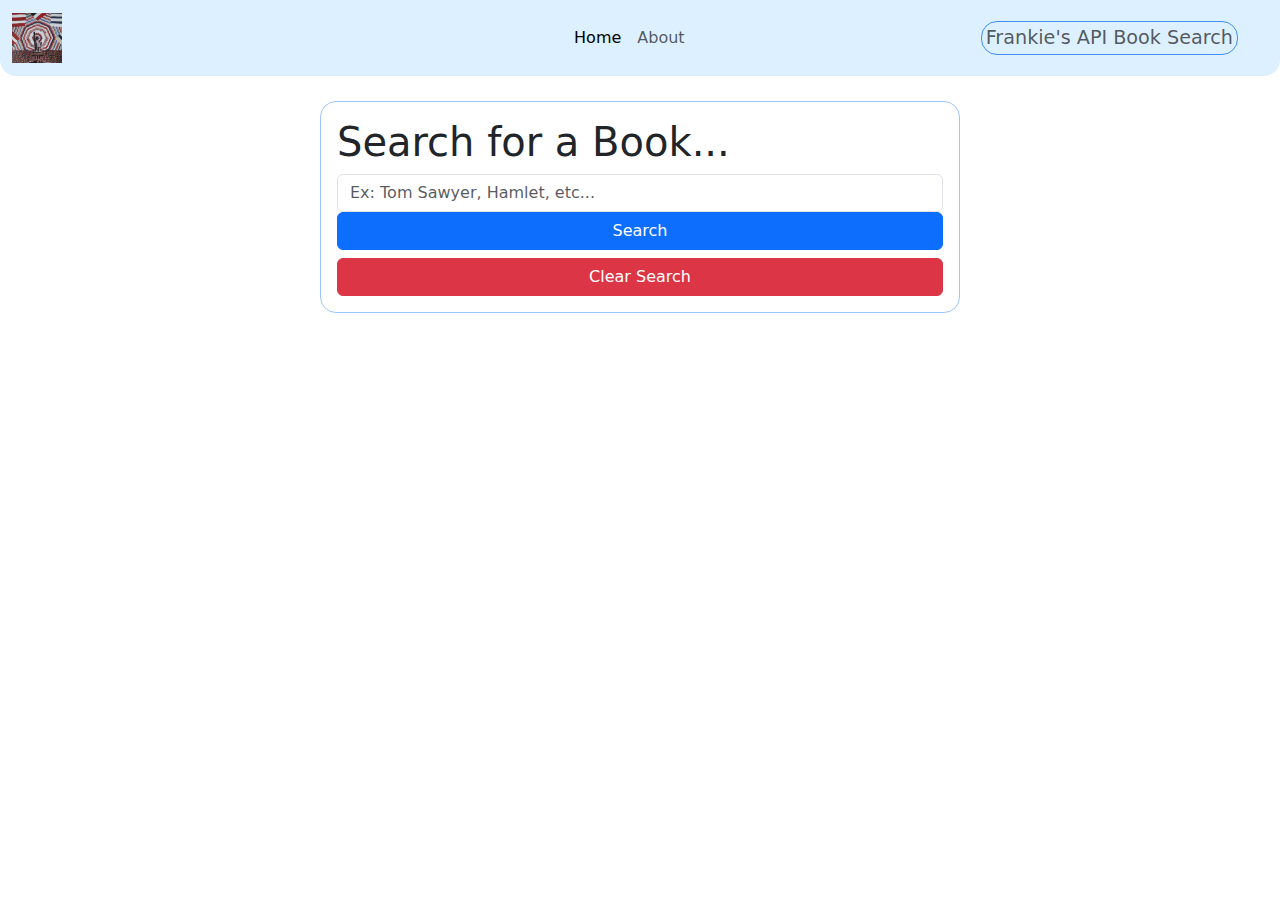
<file: index.html>
<!DOCTYPE html>
<html xmlns="http://www.w3.org/1999/xhtml" lang="en">
<head>
    <meta http-equiv="content-type" content="text/html; charset="UTF-8">
    <meta name="viewport" content="width=device-width, initial-scale=1.0">
    <title>Book API Project</title>
    <link rel="stylesheet" href="styles.css">
    <link 
        href="https://cdn.jsdelivr.net/npm/bootstrap@5.3.3/dist/css/bootstrap.min.css" 
        rel="stylesheet" 
        integrity="sha384-QWTKZyjpPEjISv5WaRU9OFeRpok6YctnYmDr5pNlyT2bRjXh0JMhjY6hW+ALEwIH" 
        crossorigin="anonymous">
</head>
<body>
    
    <nav class="navbar navbar-expand-lg rounded-bottom-4" style="background-color: rgb(221, 240, 255);">
        <div class="container-fluid">
            <a class="navbar-brand" href="https://github.com/Bonyony" target="_blank">
              <img src="images/PXL_20240416_173313282.jpeg" alt="Logo" width="50" height="50" class="d-inline-block">
            </a>
            <div class="navbar-nav" style="margin-left: 200px;">
                <a class="nav-link active" aria-current="page" href="index.html">Home</a>
                <a class="nav-link" href="about.html">About</a>
            </div>
              <span class="navbar-text mb-0 h1 border rounded-4 border-primary p-1 border-opacity-75" 
                style="font-size: 1.2rem; margin-right: 30px;">
                Frankie's API Book Search
            </span>
            
          </div>
    </nav>

    <section class="search">
        <div class="container border rounded-4 border-primary-subtle p-3 mb-2 border-opacity-75">
            <form>
                <h1 class="form-label">Search for a Book...</h1>
                <input class="form-control" id="search-input" placeholder="Ex: Tom Sawyer, Hamlet, etc..." required></input>
                <div class="d-grid gap-2 mx-auto">
                    <button class="btn btn-primary" id="search-button">Search</button>
                    <button class="btn btn-danger" id="clear-button" >Clear Search</button>
                </div>
            </form>
        </div>
    </section>

    <div id="result" class="row result-div">
        
    </div>
    
</body>
<script src="script.js"></script>
<script 
    src="https://cdn.jsdelivr.net/npm/bootstrap@5.3.3/dist/js/bootstrap.bundle.min.js" 
    integrity="sha384-YvpcrYf0tY3lHB60NNkmXc5s9fDVZLESaAA55NDzOxhy9GkcIdslK1eN7N6jIeHz" 
    crossorigin="anonymous">
</script>
</html>
</file>
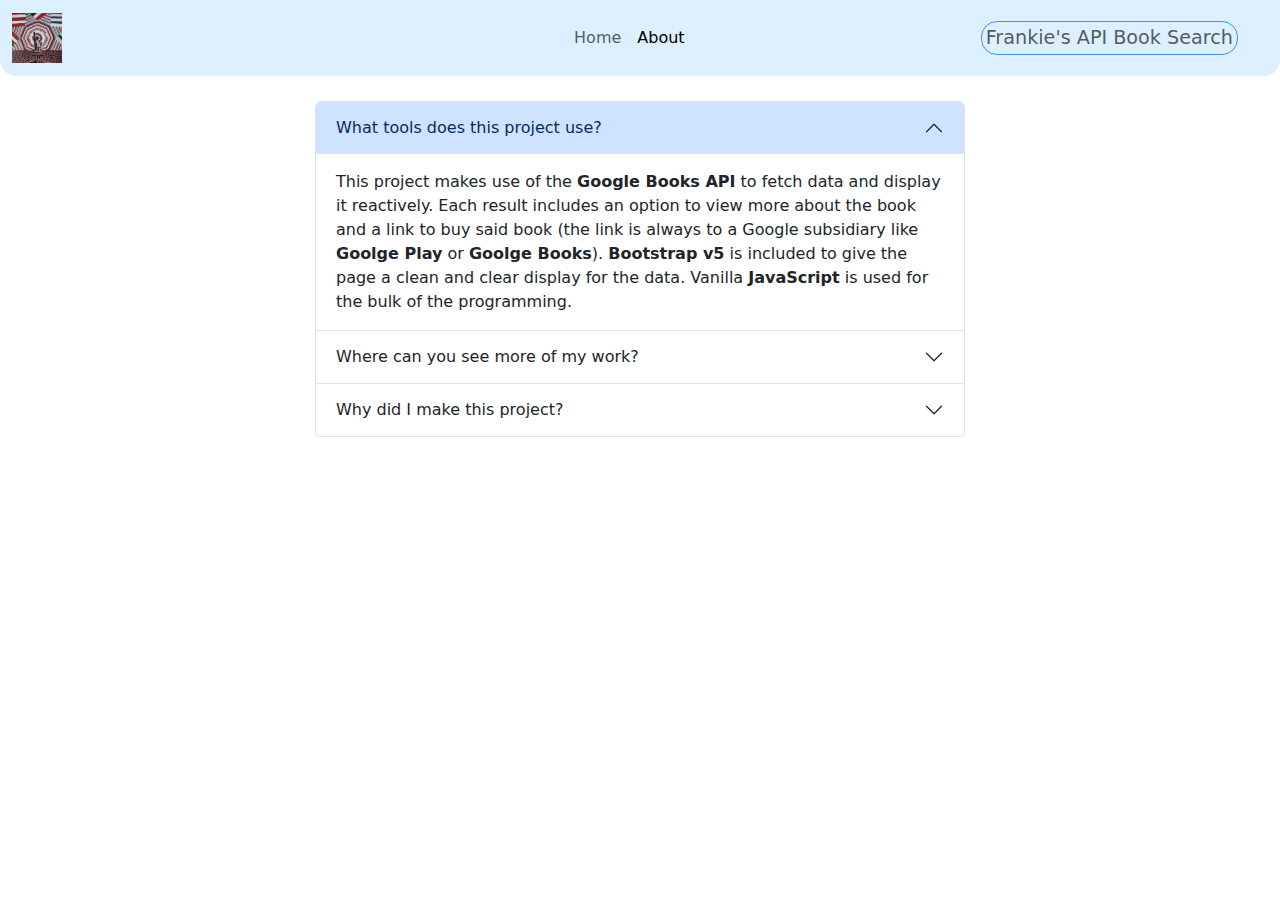
<file: about.html>
<!DOCTYPE html>
<html xmlns="http://www.w3.org/1999/xhtml" lang="en">
<head>
    <meta http-equiv="content-type" content="text/html; charset="UTF-8">
    <meta name="viewport" content="width=device-width, initial-scale=1.0">
    <title>Book API Project About</title>
    <link rel="stylesheet" href="styles.css">
    <link 
        href="https://cdn.jsdelivr.net/npm/bootstrap@5.3.3/dist/css/bootstrap.min.css" 
        rel="stylesheet" 
        integrity="sha384-QWTKZyjpPEjISv5WaRU9OFeRpok6YctnYmDr5pNlyT2bRjXh0JMhjY6hW+ALEwIH" 
        crossorigin="anonymous">
</head>
<body>

    <nav class="navbar navbar-expand-lg rounded-bottom-4" style="background-color: rgb(221, 240, 255);">
        <div class="container-fluid">
            <a class="navbar-brand" href="https://github.com/Bonyony" target="_blank">
              <img src="images/PXL_20240416_173313282.jpeg" alt="Logo" width="50" height="50" class="d-inline-block">
            </a>
            <div class="navbar-nav" style="margin-left: 200px;">
                <a class="nav-link" href="index.html">Home</a>
                <a class="nav-link active" aria-current="page" href="about.html">About</a>
            </div>
              <span class="navbar-text mb-0 h1 border rounded-4 border-primary p-1 border-opacity-75" style="font-size: 1.2rem; margin-right: 30px;">Frankie's API Book Search</span>
            
          </div>
    </nav>

    <section class="about">
        <div class="accordion" id="accordionMain">

            <div class="accordion-item">
            <h2 class="accordion-header">
                <button class="accordion-button" type="button" data-bs-toggle="collapse" data-bs-target="#collapseOne" aria-expanded="true" aria-controls="collapseOne">
                What tools does this project use?
                </button>
            </h2>
            <div id="collapseOne" class="accordion-collapse collapse show" data-bs-parent="#accordionMain">
                <div class="accordion-body">
                    This project makes use of the <strong>Google Books API</strong> to fetch data and display it reactively.
                     Each result includes an option to view more about the book and a link to buy said book (the link is always to a Google subsidiary like <strong>Goolge Play</strong> or <strong>Goolge Books</strong>).
                    <strong>Bootstrap v5</strong> is included to give the page a clean and clear display for the data. 
                    Vanilla <strong>JavaScript</strong> is used for the bulk of the programming.
                </div>
            </div>
            </div>

            <div class="accordion-item">
            <h2 class="accordion-header">
                <button class="accordion-button collapsed" type="button" data-bs-toggle="collapse" data-bs-target="#collapseTwo" aria-expanded="false" aria-controls="collapseTwo">
                Where can you see more of my work?
                </button>
            </h2>
            <div id="collapseTwo" class="accordion-collapse collapse" data-bs-parent="#accordionMain">
                <div class="accordion-body">
                Clicking the image in the top left corner will take you to my <strong>GitHub</strong> page where you can view all of my other projects!
                </div>
            </div>
            </div>

            <div class="accordion-item">
                <h2 class="accordion-header">
                    <button class="accordion-button collapsed" type="button" data-bs-toggle="collapse" data-bs-target="#collapseThree" aria-expanded="false" aria-controls="collapseTwo">
                    Why did I make this project?
                    </button>
                </h2>
                <div id="collapseThree" class="accordion-collapse collapse" data-bs-parent="#accordionMain">
                    <div class="accordion-body">
                    I chose to make an application which retrieves data from the <strong>Google Books API</strong> to better understand API calls and populating webpages with content dynamically. 
                    This project is my own design, for better or worse.
                    </div>
                </div>
                </div>
        </div>
    </section>
    
</body>
<script src="script.js"></script>
<script 
    src="https://cdn.jsdelivr.net/npm/bootstrap@5.3.3/dist/js/bootstrap.bundle.min.js" 
    integrity="sha384-YvpcrYf0tY3lHB60NNkmXc5s9fDVZLESaAA55NDzOxhy9GkcIdslK1eN7N6jIeHz" 
    crossorigin="anonymous">
</script>
</html>
</file>
<file: styles.css>
*,
::after,
::before {
  margin: 0;
  padding: 0;
  box-sizing: border-box;
}
/* search block */
.search {
    display: flex;
    width: 50%;
    margin: 25px auto;
}
/* dynamic result block */
/* .result-div {
    display: flex;
    flex-direction: row;
    flex-wrap: wrap;
} */
.about {
  width: 650px;
  margin: 25px auto;
}
</file>
